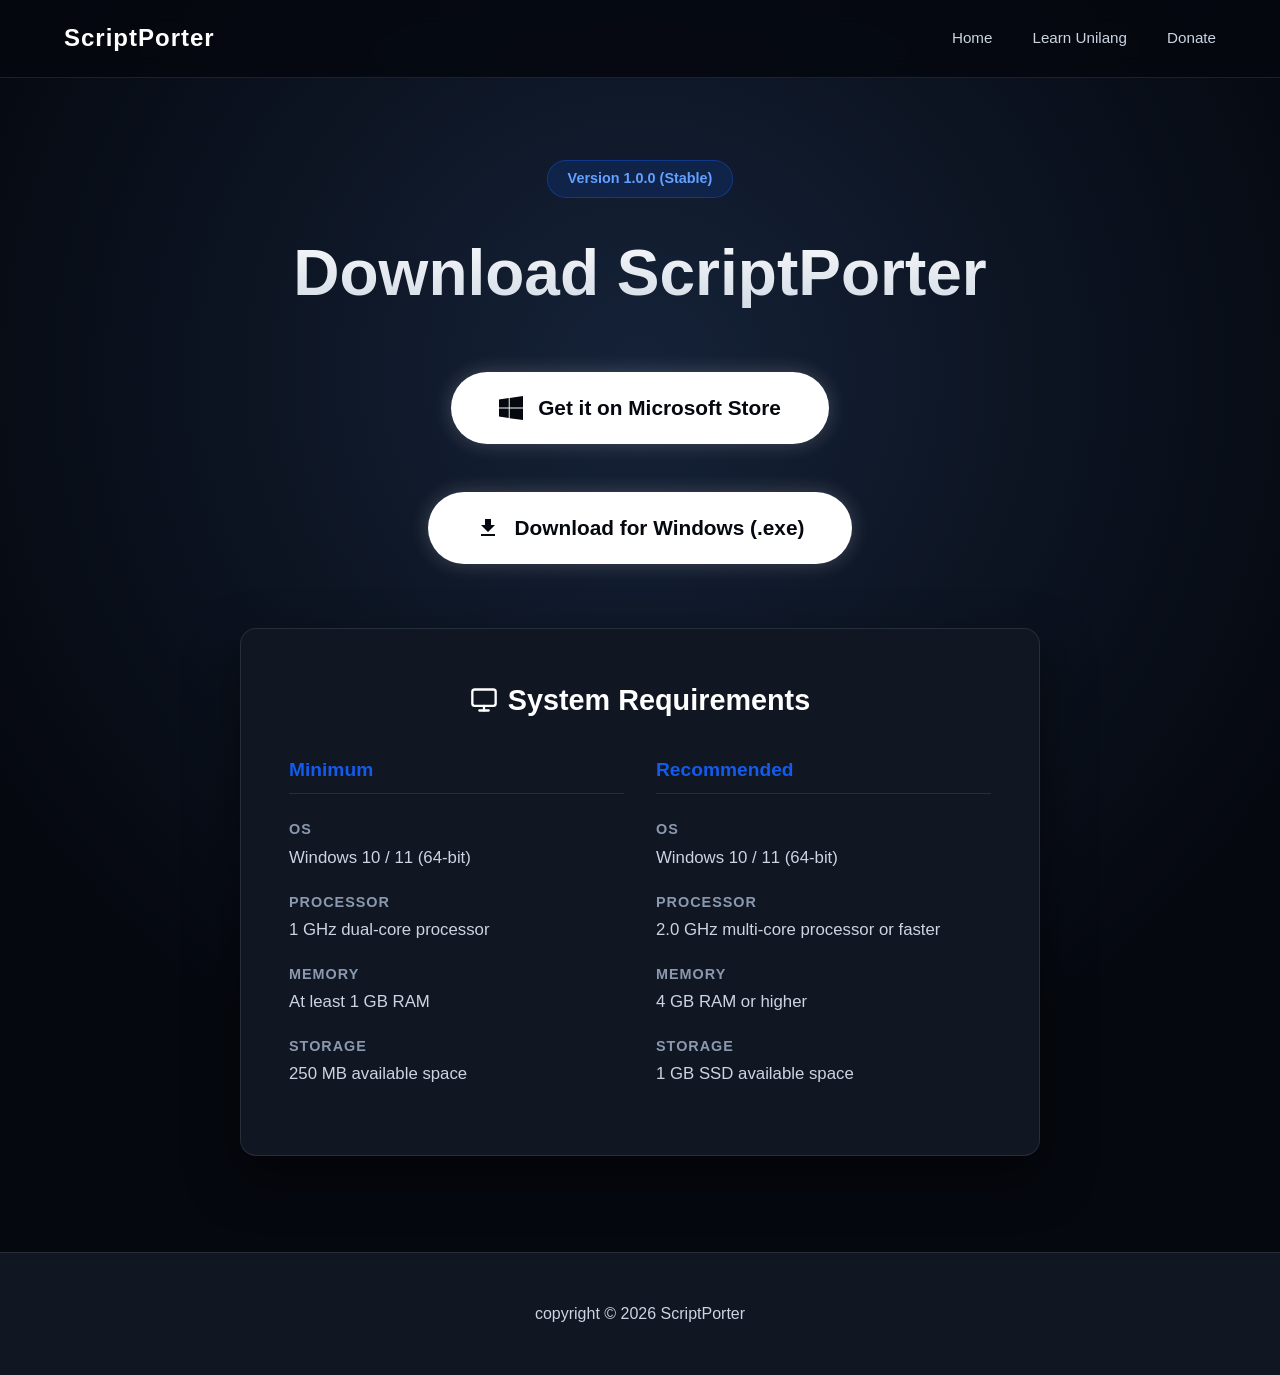
<file: download.html>
<!DOCTYPE html>
<html lang="en">
<head>
    <meta charset="UTF-8">
    <meta name="viewport" content="width=device-width, initial-scale=1.0">
    <title>Download ScriptPorter</title>
    
    <link rel="icon" type="image/x-icon" href="icon.ico">

    <style>
        :root {
            --bg-deep: #05080f;
            --bg-surface: #101622;
            --accent: #135bec;
            --accent-glow: rgba(19, 91, 236, 0.5);
            --text-main: #ffffff;
            --text-muted: #cbd5e1; 
        }

        * {
            margin: 0;
            padding: 0;
            box-sizing: border-box;
            font-family: 'Segoe UI', -apple-system, BlinkMacSystemFont, sans-serif;
        }

        body {
            background-color: var(--bg-deep);
            color: var(--text-main);
            overflow-x: hidden;
            line-height: 1.6;
            display: flex;
            flex-direction: column;
            min-height: 100vh;
        }

        header {
            position: fixed;
            top: 0;
            width: 100%;
            padding: 1.2rem 5%;
            display: flex;
            justify-content: space-between;
            align-items: center;
            background: rgba(5, 8, 15, 0.85);
            backdrop-filter: blur(12px);
            -webkit-backdrop-filter: blur(12px);
            border-bottom: 1px solid rgba(255, 255, 255, 0.1);
            z-index: 1000;
        }

        .logo {
            font-size: 1.5rem;
            font-weight: 700;
            color: var(--text-main);
            text-decoration: none;
            letter-spacing: 1px;
        }

        .nav-links {
            display: flex;
            gap: 2.5rem;
            align-items: center;
        }

        .nav-links a {
            color: var(--text-muted);
            text-decoration: none;
            font-size: 0.95rem;
            font-weight: 500;
            transition: color 0.3s;
            cursor: pointer;
        }

        .nav-links a:hover {
            color: var(--text-main);
        }

        main {
            flex: 1;
            display: flex;
            flex-direction: column;
            align-items: center;
            justify-content: center;
            padding: 10rem 5% 6rem;
            background: radial-gradient(circle at 50% 30%, #152238 0%, var(--bg-deep) 70%);
            position: relative;
        }

        .download-header {
            text-align: center;
            margin-bottom: 4rem;
            animation: fadeInDown 0.8s ease-out;
        }

        .download-header h1 {
            font-size: 4rem;
            font-weight: 800;
            margin-bottom: 1rem;
            background: linear-gradient(180deg, #ffffff 0%, #cbd5e1 100%);
            -webkit-background-clip: text;
            -webkit-text-fill-color: transparent;
        }

        .download-header p {
            font-size: 1.2rem;
            color: var(--text-muted);
        }

        .version-badge {
            display: inline-block;
            background: rgba(19, 91, 236, 0.15);
            color: #63a0ff;
            padding: 0.4rem 1.2rem;
            border-radius: 50px;
            font-size: 0.9rem;
            font-weight: 600;
            border: 1px solid rgba(19, 91, 236, 0.4);
            margin-bottom: 1.5rem;
        }

        .btn-massive {
            display: inline-flex;
            align-items: center;
            gap: 15px;
            background: var(--text-main);
            color: var(--bg-deep) !important;
            padding: 1.2rem 3rem;
            border-radius: 50px;
            font-size: 1.3rem;
            font-weight: 700;
            text-decoration: none;
            transition: all 0.3s ease;
            box-shadow: 0 0 20px rgba(255, 255, 255, 0.2);
            animation: pulse 2s infinite;
        }

        .btn-massive:hover {
            background: var(--accent);
            color: var(--text-main) !important;
            transform: translateY(-3px);
            box-shadow: 0 10px 30px var(--accent-glow);
            animation: none;
        }

        .btn-massive svg {
            width: 24px;
            height: 24px;
            fill: currentColor;
        }

        @keyframes pulse {
            0% { box-shadow: 0 0 0 0 rgba(255, 255, 255, 0.4); }
            70% { box-shadow: 0 0 0 15px rgba(255, 255, 255, 0); }
            100% { box-shadow: 0 0 0 0 rgba(255, 255, 255, 0); }
        }

        .sys-req-card {
            background: var(--bg-surface);
            border: 1px solid rgba(255, 255, 255, 0.1);
            border-radius: 16px;
            padding: 3rem;
            max-width: 800px;
            width: 100%;
            box-shadow: 0 20px 50px rgba(0,0,0,0.5);
            backdrop-filter: blur(10px);
            animation: fadeInUp 0.8s ease-out 0.2s both;
        }

        .sys-req-card h2 {
            font-size: 1.8rem;
            margin-bottom: 2rem;
            text-align: center;
            color: var(--text-main);
            display: flex;
            align-items: center;
            justify-content: center;
            gap: 10px;
        }

        .req-grid {
            display: grid;
            grid-template-columns: 1fr 1fr;
            gap: 2rem;
        }

        .req-col h3 {
            font-size: 1.2rem;
            color: var(--accent);
            margin-bottom: 1.5rem;
            border-bottom: 1px solid rgba(255,255,255,0.1);
            padding-bottom: 0.5rem;
        }

        .req-item {
            margin-bottom: 1.2rem;
        }

        .req-item span {
            display: block;
            font-size: 0.9rem;
            color: #8a99af;
            font-weight: 600;
            text-transform: uppercase;
            letter-spacing: 1px;
            margin-bottom: 0.2rem;
        }

        .req-item p {
            color: var(--text-muted);
            font-size: 1.05rem;
        }

        footer {
            text-align: center;
            padding: 3rem 2rem;
            color: var(--text-muted);
            border-top: 1px solid rgba(255, 255, 255, 0.1);
            background: var(--bg-surface);
            width: 100%;
        }

        .modal-overlay {
            display: none;
            position: fixed;
            top: 0;
            left: 0;
            width: 100%;
            height: 100%;
            background: rgba(5, 8, 15, 0.85);
            backdrop-filter: blur(8px);
            z-index: 2000;
            justify-content: center;
            align-items: center;
        }

        .modal-overlay.active {
            display: flex;
        }

        .modal-content {
            background: #141a26;
            border-radius: 16px;
            padding: 3rem 2.5rem;
            max-width: 550px;
            width: 90%;
            text-align: center;
            border: 1px solid rgba(255, 255, 255, 0.05);
            box-shadow: 0 25px 50px rgba(0,0,0,0.6);
            animation: fadeInUp 0.4s ease-out;
        }

        .modal-icon {
            font-size: 3rem;
            margin-bottom: 1.5rem;
            display: inline-block;
        }

        .modal-content h2 {
            font-size: 1.7rem;
            margin-bottom: 1.2rem;
            color: #ffffff;
            font-weight: 700;
        }

        .modal-content p {
            color: var(--text-muted);
            margin-bottom: 1.2rem;
            font-size: 1.05rem;
            line-height: 1.7;
        }

        .modal-content strong {
            color: #ffffff;
            font-weight: 700;
        }

        .modal-actions {
            display: flex;
            justify-content: center;
            gap: 1.5rem;
            margin-top: 2.5rem;
        }

        .btn-modal-outline {
            background: transparent;
            border: 1px solid rgba(255, 255, 255, 0.2);
            color: #ffffff;
            padding: 0.9rem 2rem;
            border-radius: 50px;
            font-weight: 600;
            font-size: 1rem;
            cursor: pointer;
            transition: all 0.3s;
        }

        .btn-modal-outline:hover {
            background: rgba(255, 255, 255, 0.05);
            border-color: rgba(255, 255, 255, 0.4);
        }

        .btn-modal-primary {
            background: #1b5cfc;
            border: none;
            color: #ffffff;
            padding: 0.9rem 2rem;
            border-radius: 50px;
            font-weight: 600;
            font-size: 1rem;
            text-decoration: none;
            cursor: pointer;
            transition: all 0.3s;
            box-shadow: 0 0 20px rgba(27, 92, 252, 0.4);
            display: inline-flex;
            align-items: center;
            justify-content: center;
        }

        .btn-modal-primary:hover {
            background: #2b6cff;
            box-shadow: 0 0 30px rgba(27, 92, 252, 0.6);
            transform: translateY(-2px);
        }

        @keyframes fadeInDown {
            from { opacity: 0; transform: translateY(-30px); }
            to { opacity: 1; transform: translateY(0); }
        }

        @keyframes fadeInUp {
            from { opacity: 0; transform: translateY(30px); }
            to { opacity: 1; transform: translateY(0); }
        }

        @media (max-width: 768px) {
            .req-grid { grid-template-columns: 1fr; }
            .download-header h1 { font-size: 3rem; }
            .nav-links { display: none; }
            .modal-actions { flex-direction: column; gap: 1rem; }
            .btn-modal-outline, .btn-modal-primary { width: 100%; }
        }
    </style>
</head>
<body>

    <header>
        <a href="index.html" class="logo">ScriptPorter</a>
        <nav class="nav-links">
            <a href="index.html">Home</a>
            <a href="Documentation.pdf" target="_blank">Learn Unilang</a>
            <a id="donate-trigger">Donate</a>
        </nav>
    </header>

    <main>
        <div class="download-header">
            <div class="version-badge">Version 1.0.0 (Stable)</div>
            <h1>Download ScriptPorter</h1>
            
            <div style="margin-top: 3rem;">
                <a href="https://apps.microsoft.com/detail/9nqgkxwmgkd5?hl=en-US&gl=IN" class="btn-massive" download>
                    <svg viewBox="0 0 24 24">
                        <path d="M0 3.449L9.75 2.1v9.408H0V3.45zM10.682 1.965L24 0v11.508H10.682V1.965zM0 12.492h9.75v9.408L0 20.551v-8.06zM10.682 12.492H24V24l-13.318-1.835v-9.673z"/>
                    </svg>
                    Get it on Microsoft Store
                </a>

            </div>

            <div style="margin-top: 3rem;">
                <a href="ScriptPorter_setup_x64.exe" class="btn-massive" download>
                     <svg viewBox="0 0 24 24">
                        <path d="M19 9h-4V3H9v6H5l7 7 7-7zM5 18v2h14v-2H5z"/>
                    </svg>
                    Download for Windows (.exe)
                </a>

            </div>
            

        
            
        </div>

        <div class="sys-req-card">
            <h2>
                <svg width="28" height="28" viewBox="0 0 24 24" fill="none" stroke="currentColor" stroke-width="2" stroke-linecap="round" stroke-linejoin="round">
                    <rect x="2" y="3" width="20" height="14" rx="2" ry="2"></rect>
                    <line x1="8" y1="21" x2="16" y2="21"></line>
                    <line x1="12" y1="17" x2="12" y2="21"></line>
                </svg>
                System Requirements
            </h2>
            <div class="req-grid">
                <div class="req-col">
                    <h3>Minimum</h3>
                    <div class="req-item">
                        <span>OS</span>
                        <p>Windows 10 / 11 (64-bit)</p>
                    </div>
                    <div class="req-item">
                        <span>Processor</span>
                        <p>1 GHz dual-core processor</p>
                    </div>
                    <div class="req-item">
                        <span>Memory</span>
                        <p>At least 1 GB RAM</p>
                    </div>
                    <div class="req-item">
                        <span>Storage</span>
                        <p>250 MB available space</p>
                    </div>
                </div>
                
                <div class="req-col">
                    <h3>Recommended</h3>
                    <div class="req-item">
                        <span>OS</span>
                        <p>Windows 10 / 11 (64-bit)</p>
                    </div>
                    <div class="req-item">
                        <span>Processor</span>
                        <p>2.0 GHz multi-core processor or faster</p>
                    </div>
                    <div class="req-item">
                        <span>Memory</span>
                        <p>4 GB RAM or higher</p>
                    </div>
                    <div class="req-item">
                        <span>Storage</span>
                        <p>1 GB SSD available space</p>
                    </div>
                </div>
            </div>
        </div>
    </main>

    <footer>
        <p>copyright &copy; 2026 ScriptPorter</p>
    </footer>

    <div id="donate-modal" class="modal-overlay">
        <div class="modal-content">
            <div class="modal-icon">❤️</div>
            <h2>Thank you for your generosity!</h2>
            <p>ScriptPorter is 100% free and we do not accept<br>donations for ourselves.</p>
            <p>However, if you would like to support a great cause, we<br>encourage you to donate to the <strong>International Rescue<br>Committee (IRC)</strong> to help families affected by crises<br>around the world.</p>
            <div class="modal-actions">
                <button id="close-modal" class="btn-modal-outline">Maybe Later</button>
                <a href="https://www.rescue.org/" target="_blank" class="btn-modal-primary">Proceed to IRC</a>
            </div>
        </div>
    </div>

    <script>
        const donateTrigger = document.getElementById('donate-trigger');
        const donateModal = document.getElementById('donate-modal');
        const closeModal = document.getElementById('close-modal');

        donateTrigger.addEventListener('click', () => {
            donateModal.classList.add('active');
        });

        closeModal.addEventListener('click', () => {
            donateModal.classList.remove('active');
        });

        donateModal.addEventListener('click', (e) => {
            if (e.target === donateModal) {
                donateModal.classList.remove('active');
            }
        });
    </script>

</body>
</html>
</file>
